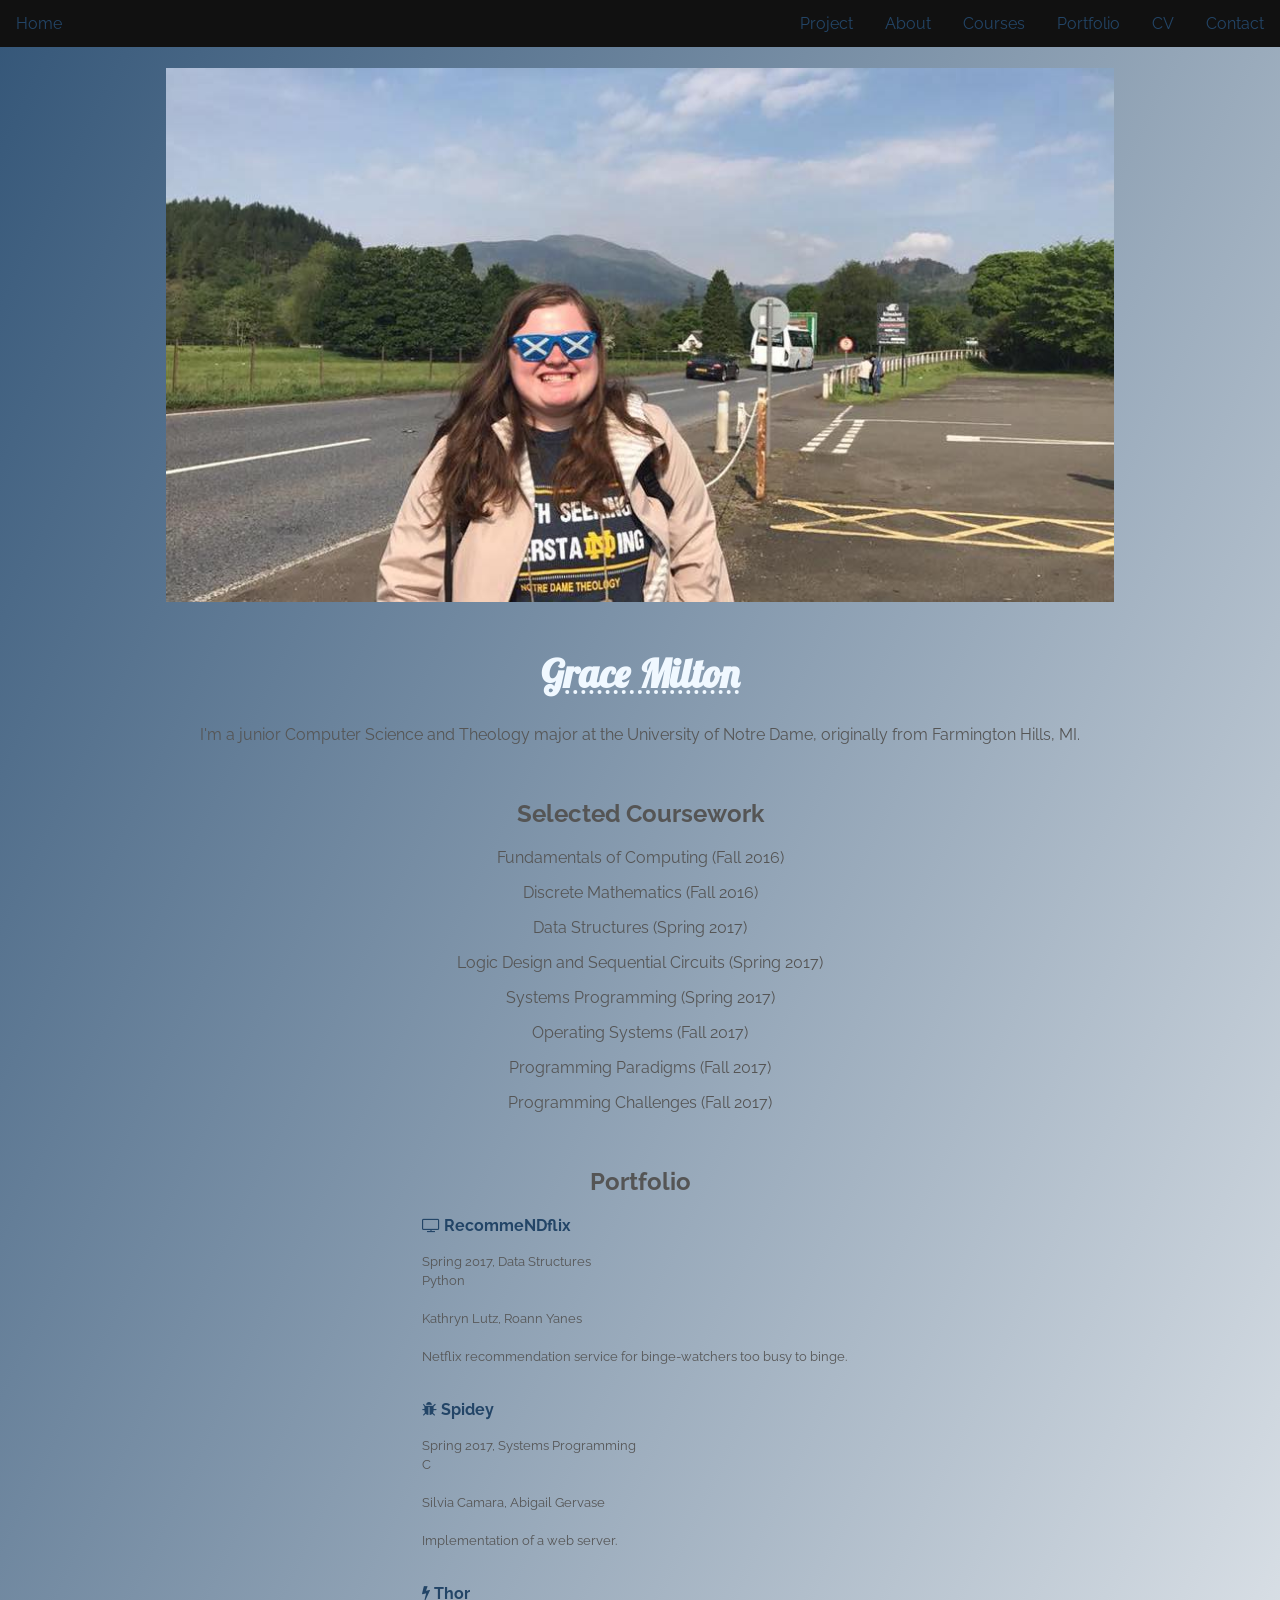
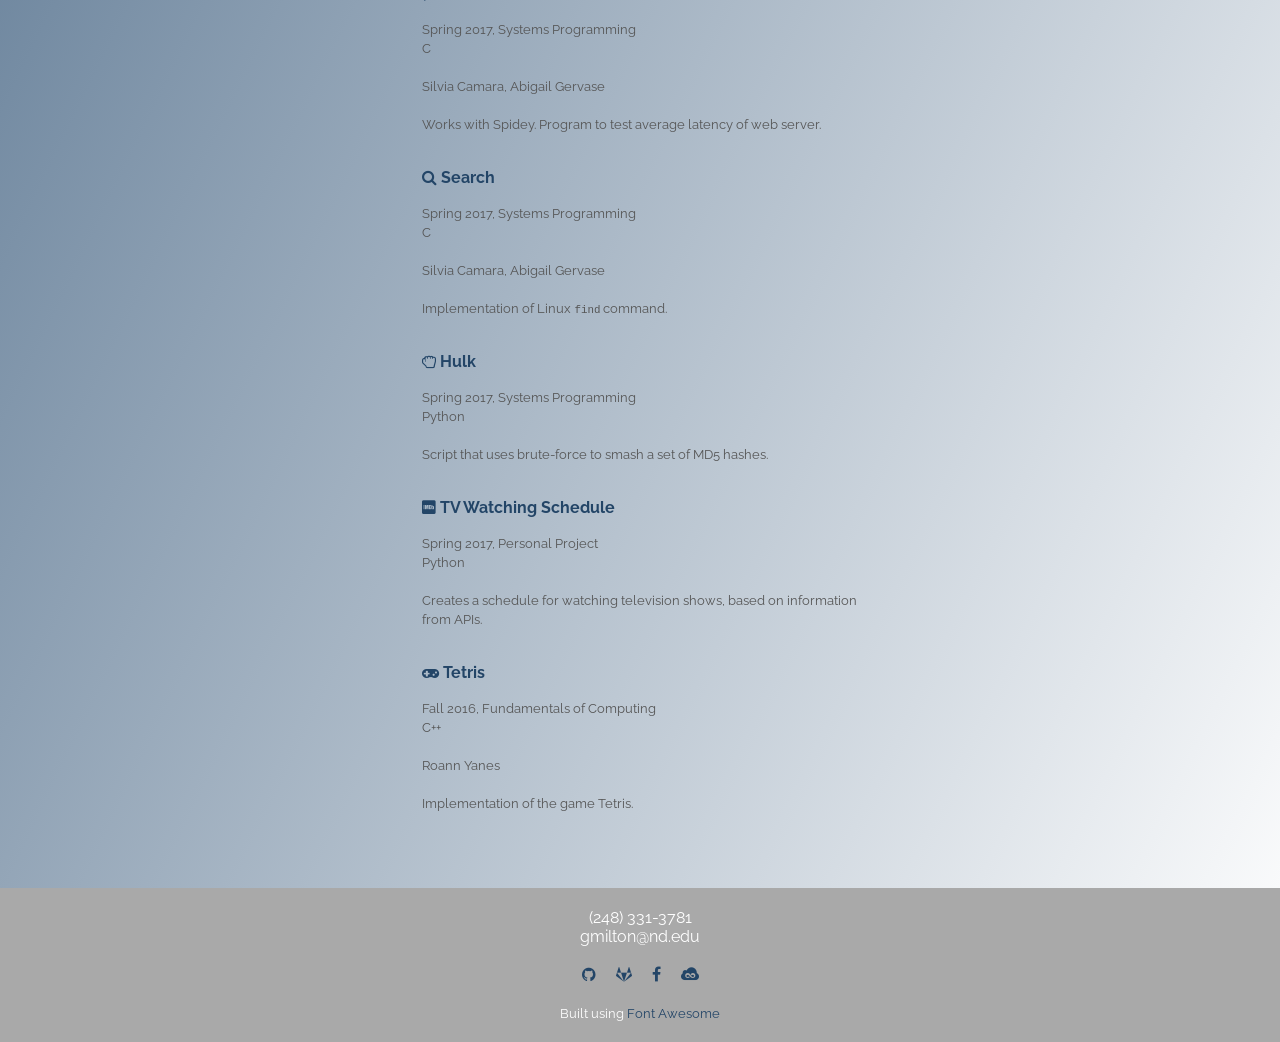
<file: index.html>
<!DOCTYPE html>
<html lang=en-UK>
<head>
  <title>Grace Milton</title>
  <link rel="stylesheet" href="styles.css">
  <script src="script.js"></script>
  <link href="https://fonts.googleapis.com/css?family=Lobster|Raleway" rel="stylesheet">
  <link rel="stylesheet" href="https://cdnjs.cloudflare.com/ajax/libs/font-awesome/4.7.0/css/font-awesome.min.css">
  <meta charset="UTF-8">
  <meta name="author" content="Grace Milton">
  <meta name="viewport" content="width=device-width, initial-scale=1.0">
</head>

<!-- FIX ALERT -->
<body="home">
  <ul id="nav">
    <li><a class="active" href="index.html#home">Home</a></li>
    <li style="float:right"><a href="#contact">Contact</a></li>
    <li style="float:right"><a href="Grace_Milton_Resume.pdf" target="_blank">CV</a></li>
    <li style="float:right"><a href="#portfolio">Portfolio</a></li>
    <li style="float:right"><a href="#courses">Courses</a></li>
    <li style="float:right"><a href="about.html">About</a></li>
    <li style="float:right"><a href="project.html">Project</a></li>
  </ul>
  <br><br>
  <header><img id="profile_photo" src="scotland.jpg" alt="scotland.jpg"></a></header>
  <h1 id="name"><abbr title="G$">Grace Milton</abbr></h1>
  <p>I'm a junior Computer Science and Theology major at the University of Notre Dame, originally from Farmington Hills, MI.</p>
  <br>
  <h2 id="courses">Selected Coursework</h2>
    <p>Fundamentals of Computing (Fall 2016)</p>
    <p>Discrete Mathematics (Fall 2016)</p>
    <p>Data Structures (Spring 2017)</p>
    <p>Logic Design and Sequential Circuits (Spring 2017)</p>
    <p>Systems Programming (Spring 2017)</p>
    <p>Operating Systems (Fall 2017)</p>
    <p>Programming Paradigms (Fall 2017)</p>
    <p>Programming Challenges (Fall 2017)</p>
  <br>
  <h2 id="portfolio">Portfolio</h2>
  <div id="projects">
    <p><a href="https://github.com/gmilton/DataStructuresProject" target="_blank"><i class="fa fa-television"></i> <strong>RecommeNDflix</strong></a></p>
    <p class="description"><small>Spring 2017, Data Structures</small></p>
    <p class="description"><small>Python</small></p>
    <br>
    <p class="description"><small>Kathryn Lutz, Roann Yanes</small></p>
    <br>
    <p class="description"><small>Netflix recommendation service for binge-watchers too busy to binge.</small></p>
    <br>
    <p><a href="https://gitlab.com/silvercam15/cse-20289-sp17-project02/tree/master" target="_blank"><i class="fa fa-bug"></i> <strong>Spidey</strong></a></p>
    <p class="description"><small>Spring 2017, Systems Programming</small></p>
    <p class="description"><small>C</small></p>
    <br>
    <p class="description"><small>Silvia Camara, Abigail Gervase</small></p>
    <br>
    <p class="description"><small>Implementation of a web server.</small></p>
    <br>
    <p><a href="https://gitlab.com/silvercam15/cse-20289-sp17-project02/tree/master" target="_blank"><i class="fa fa-bolt"></i> <strong>Thor</strong></a></p>
    <p class="description"><small>Spring 2017, Systems Programming</small></p>
    <p class="description"><small>C</small></p>
    <br>
    <p class="description"><small>Silvia Camara, Abigail Gervase</small></p>
    <br>
    <p class="description"><small>Works with Spidey. Program to test average latency of web server.</small></p>
    <br>
    <p><a href="https://gitlab.com/gmilton/cse-20289-sp17-project01/tree/master" target="_blank"><i class="fa fa-search"></i> <strong>Search</strong></a></p>
    <p class="description"><small>Spring 2017, Systems Programming</small></p>
    <p class="description"><small>C</small></p>
    <br>
    <p class="description"><small>Silvia Camara, Abigail Gervase</small></p>
    <br>
    <p class="description"><small>Implementation of Linux <kbd>find</kbd> command.</small></p>
    <br>
    <p><a href="https://gitlab.com/gmilton/cse-20289-sp17-assignments/tree/master/homework05" target="_blank"><i class="fa fa-hand-rock-o"></i> <strong>Hulk</strong></a></p>
    <p class="description"><small>Spring 2017, Systems Programming</small></p>
    <p class="description"><small>Python</small></p>
    <br>
    <p class="description"><small>Script that uses brute-force to smash a set of MD5 hashes.</small></p>
    <br>
    <p><a href="https://github.com/gmilton/TVWatchingSchedule" target="_blank"><i class="fa fa-imdb"></i> <strong>TV Watching Schedule</strong></a></p>
    <p class="description"><small>Spring 2017, Personal Project</small></p>
    <p class="description"><small>Python</small></p>
    <br>
    <p class="description"><small>Creates a schedule for watching television shows, based on information from APIs.</small></p>
    <br>
    <p><a href="https://github.com/gmilton/projects/tree/master/tetris" target="_blank"><i class="fa fa-gamepad"></i> <strong>Tetris</strong></a></p>
    <p class="description"><small>Fall 2016, Fundamentals of Computing</small></p>
    <p class="description"><small>C++</small></p>
    <br>
    <p class="description"><small>Roann Yanes</small></p>
    <br>
    <p class="description"><small>Implementation of the game Tetris.</small></p>
    <br>
  </div>
  <br><br><br>
  <footer id="contact">
    <span id="phone number">(248) 331-3781</span>
    <br>
    <p id="email">gmilton@nd.edu</p>
    <br>
    <a id="icon" href="https://github.com/gmilton" target="_blank"><i class="fa fa-github"></i></a>
    &nbsp&nbsp&nbsp
    <a href="https://gitlab.com/gmilton" target="_blank"><i class="fa fa-gitlab"></i></a>
    &nbsp&nbsp&nbsp
    <a href="https://facebook.com/grace.milton.98" target="_blank"><i class="fa fa-facebook"></i></a>
    &nbsp&nbsp&nbsp
    <a href="http://jsfiddle.net/user/gmilton/" target="_blank"><i class="fa fa-jsfiddle"></i></a>
    <br><br>
    <small>Built using <a href="http://fontawesome.io" target="_blank">Font Awesome</a></small>
  </footer>
</body>
</html>
</file>
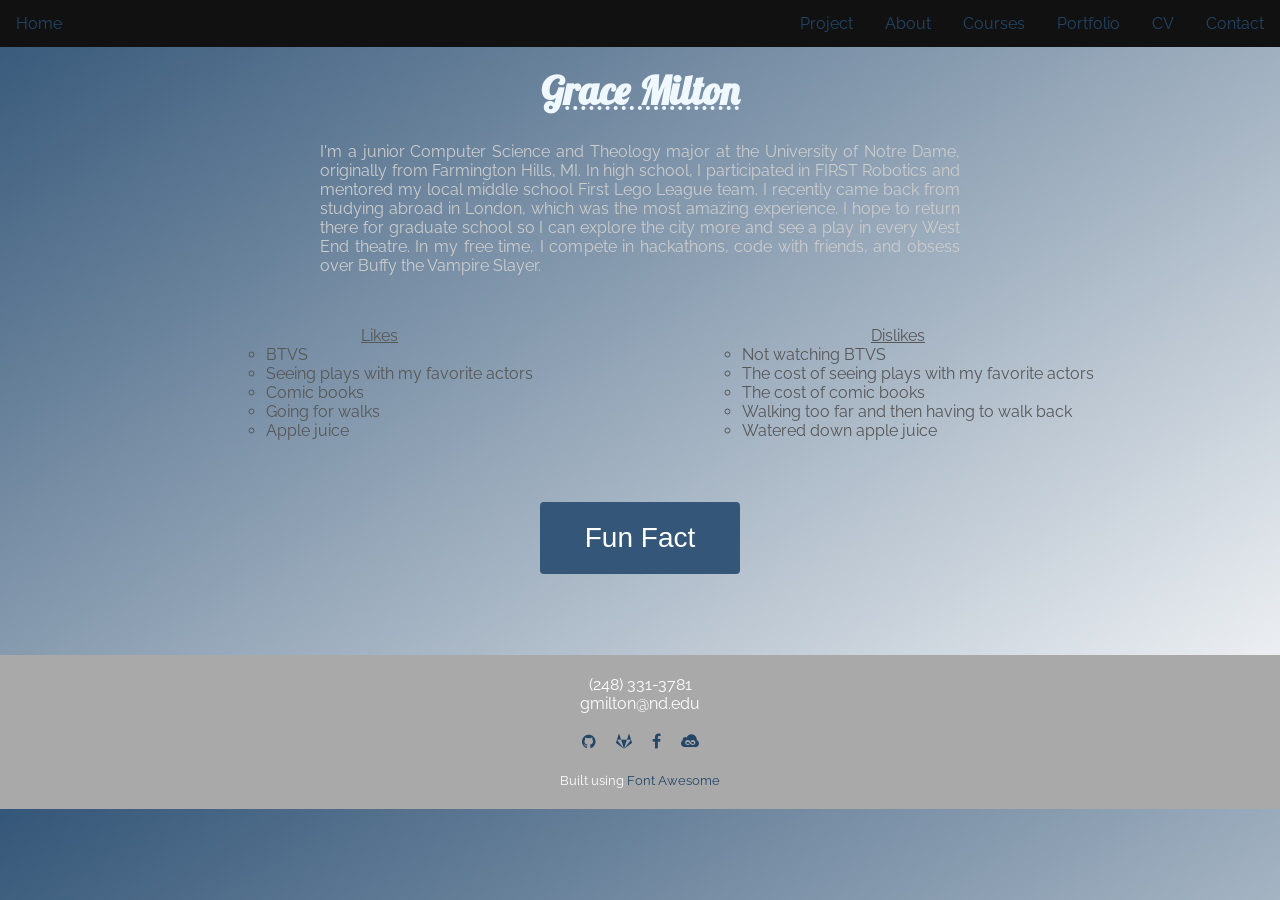
<file: about.html>
<!DOCTYPE html>
<!--Remember to make prettier with different fonts, like Lobster-->
<html lang=en-UK>
<head>
  <title>Grace Milton</title>
  <link rel="stylesheet" href="styles.css">
  <script src="script.js"></script>
  <link href="https://fonts.googleapis.com/css?family=Lobster|Raleway" rel="stylesheet">
  <link rel="stylesheet" href="https://cdnjs.cloudflare.com/ajax/libs/font-awesome/4.7.0/css/font-awesome.min.css">
  <meta charset="UTF-8">
  <meta name="description" content="My love for BTVS">
  <meta name="keywords" content="BTVS, Giles">
  <meta name="author" content="Grace Milton">
  <meta name="viewport" content="width=device-width, initial-scale=1.0">
</head>
<body>
  <ul id="nav">
    <li><a class="active" href="index.html#top">Home</a></li>
    <li style="float:right"><a href="index.html#contact">Contact</a></li>
    <li style="float:right"><a href="Grace_Milton_Resume.pdf" target="_blank">CV</a></li>
    <li style="float:right"><a href="index.html#portfolio">Portfolio</a></li>
    <li style="float:right"><a href="index.html#courses">Courses</a></li>
    <li style="float:right"><a href="about.html">About</a></li>
    <li style="float:right"><a href="project.html">Project</a></li>
  </ul>
  <br><br>
  <h1 id="name"><abbr title="G$">Grace Milton</abbr></h1>
  <p id="bio">I'm a junior Computer Science and Theology major at the University of Notre Dame,
    originally from Farmington Hills, MI. In high school, I participated in FIRST Robotics
    and mentored my local middle school First Lego League team. I recently came
    back from studying abroad in London, which was the most amazing experience. I
    hope to return there for graduate school so I can explore the city more and see a
    play in every West End theatre. In my free time, I compete in hackathons, code with
    friends, and obsess over Buffy the Vampire Slayer.</p>
  <br>
  <ul id="likes">
    <li id="lk">Likes
      <ul>
        <li>BTVS</li><br>
        <li>Seeing plays with my favorite actors</li><br>
        <li>Comic books</li><br>
        <li>Going for walks</li><br>
        <li>Apple juice</li><br>
      </ul>
    </li>
    <li id="dl" style="float:right">Dislikes
      <ul>
        <li>Not watching BTVS</li><br>
        <li>The cost of seeing plays with my favorite actors</li><br>
        <li>The cost of comic books</li><br>
        <li>Walking too far and then having to walk back</li><br>
        <li>Watered down apple juice</li><br>
      </ul>
    </li>
  </ul>
  <br><br><br><br><br><br><br><br><br>
  <button id="ff_button" onclick="reveal();" class="button" style="vertical-align:middle"><span>Fun Fact </span></button>
  <h2 id="ff_title" style="display:none">Fun Fact</h2>
  <div id="ff" style="display:none">
    <p id="funfact">Fun Fact: When I was in London, I got the chance to see not just one,
        but three different plays with three of my favorite actors.
        I saw Anthony Stewart Head in <i>Love in Idleness</i>,
        David Tennant in <i>Don Juan in Soho</i>,
        and Andrew Scott in <i>Hamlet</i>.</p>
    <br>
    <button id="leftarrow" onclick="plusDivs(-1)" style="float:left">&#10094;</button>
    <a href="http://www.imdb.com/name/nm0372117/" target="_blank"><img id=anthony class="mySlides" src="anthonyhead.jpg" ></a>
    <a href="http://www.imdb.com/name/nm0855039/" target="_blank"><img id=david class="mySlides" src="davidtennant.jpg" ></a>
    <a href="http://www.imdb.com/name/nm0778831/" target="_blank"><img id=andrew class="mySlides" src="andrewscott.jpg" ></a>
    <script>
      var slideIndex = 1;
      showDivs(slideIndex);
    </script>
    <button id="rightarrow" onclick="plusDivs(1)" style="float:right">&#10095;</button>
  </div>
  <br><br><br><br><br>
  <footer id="contact">
    <span id="phone number">(248) 331-3781</span>
    <br>
    <p id="email">gmilton@nd.edu</p>
    <br>
    <a id="icon" href="https://github.com/gmilton" target="_blank"><i class="fa fa-github"></i></a>
    &nbsp&nbsp&nbsp
    <a href="https://gitlab.com/gmilton" target="_blank"><i class="fa fa-gitlab"></i></a>
    &nbsp&nbsp&nbsp
    <a href="https://facebook.com/grace.milton.98" target="_blank"><i class="fa fa-facebook"></i></a>
    &nbsp&nbsp&nbsp
    <a href="http://jsfiddle.net/user/gmilton/" target="_blank"><i class="fa fa-jsfiddle"></i></a>
    <br><br>
    <small>Built using <a href="http://fontawesome.io" target="_blank">Font Awesome</a></small>
  </footer>
</body>
</html>
</file>
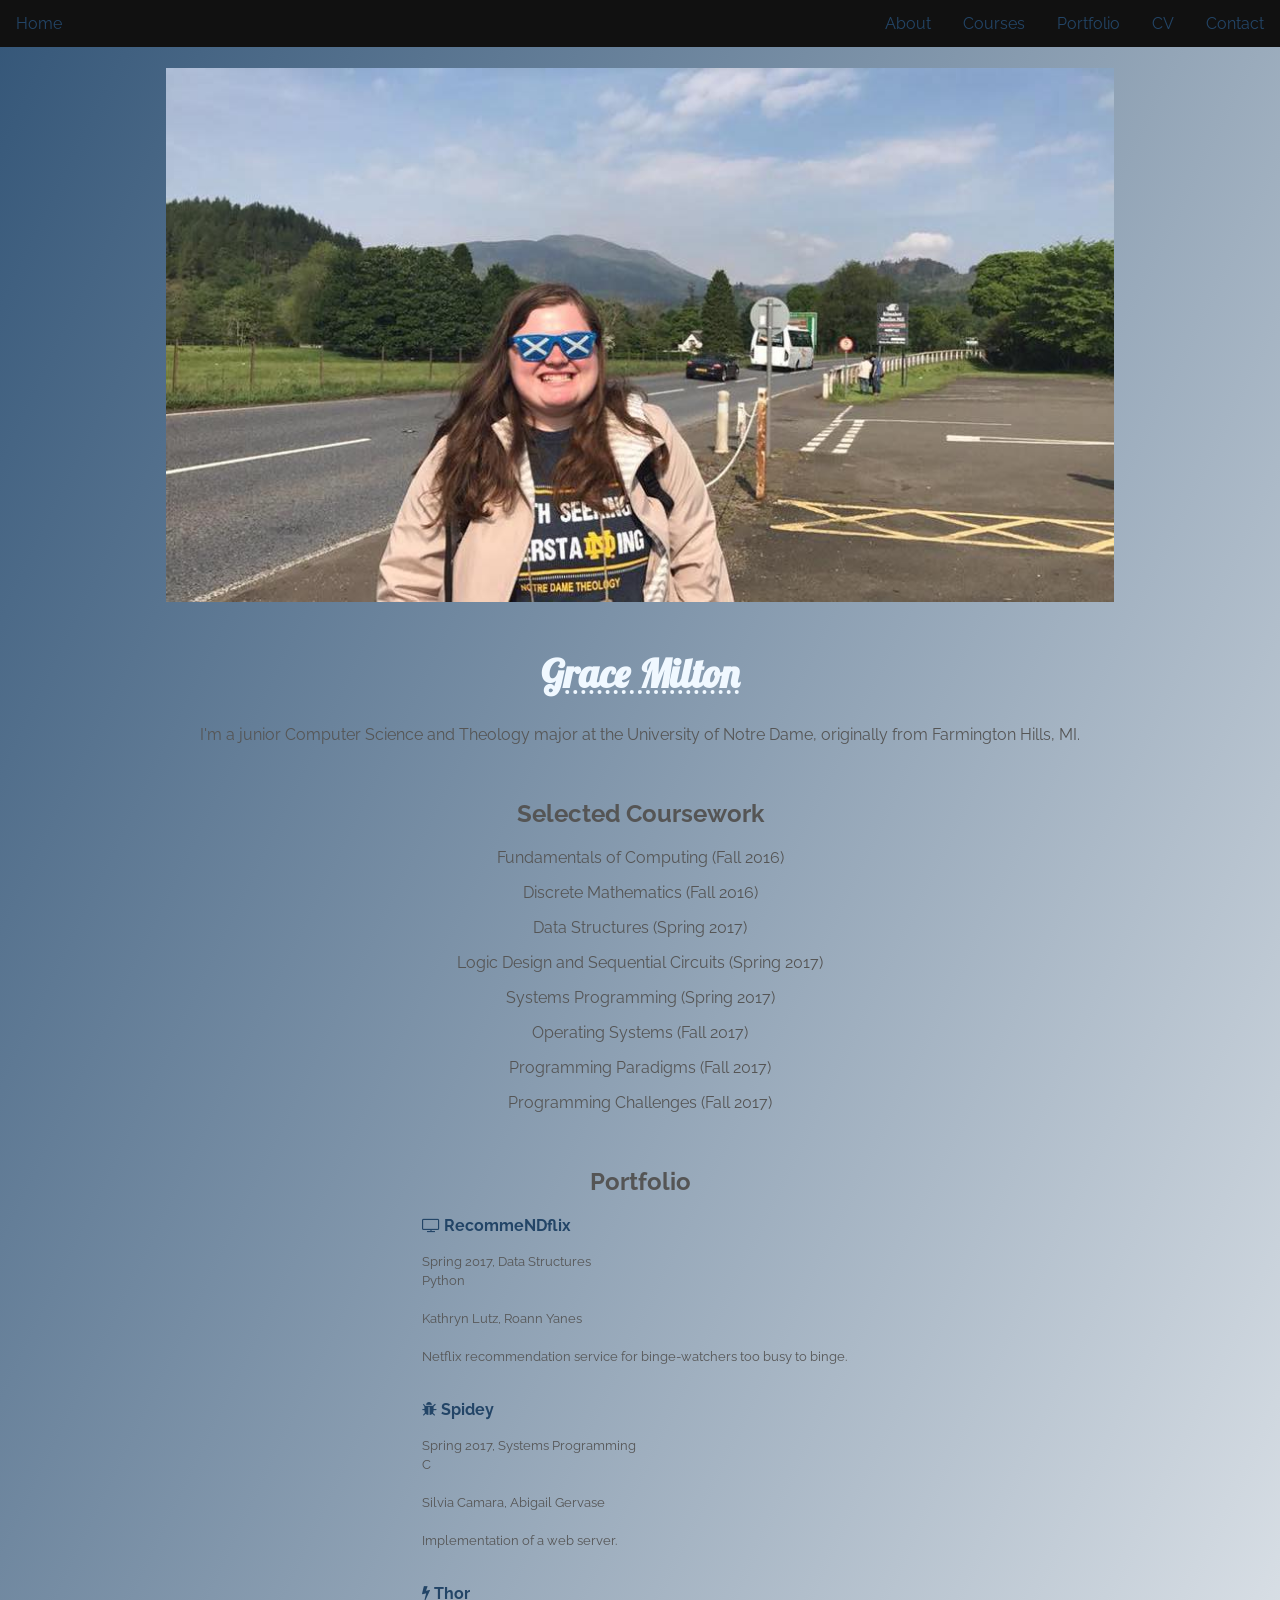
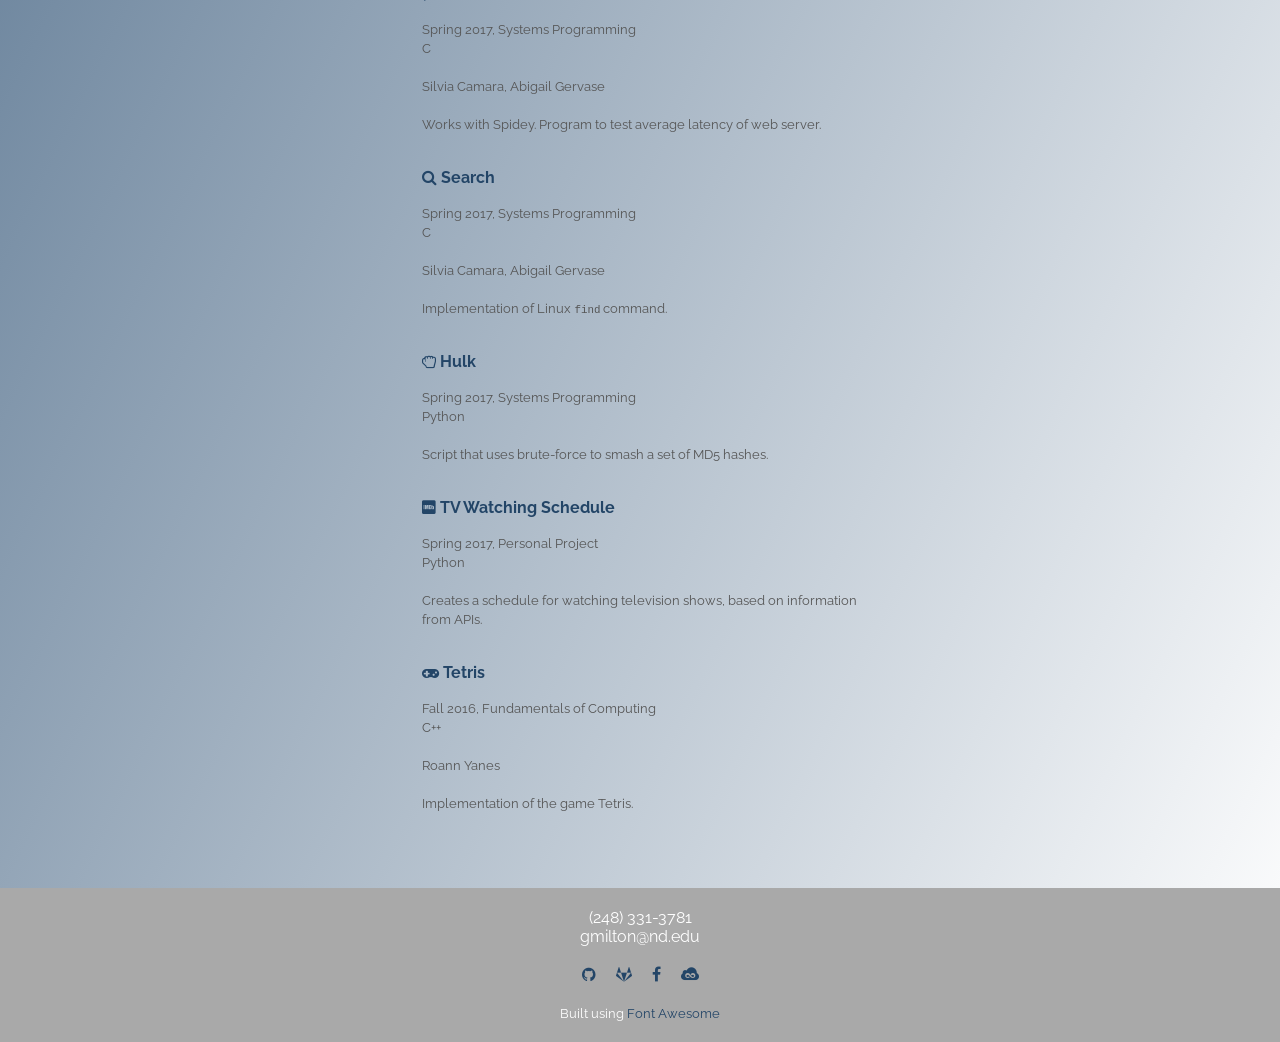
<file: project.html>
<!DOCTYPE html>
<html lang=en-UK>
<head>
  <title>Grace Milton</title>
  <link rel="stylesheet" href="styles.css">
  <script src="project.py"></script>
  <link href="https://fonts.googleapis.com/css?family=Lobster|Raleway" rel="stylesheet">
  <link rel="stylesheet" href="https://cdnjs.cloudflare.com/ajax/libs/font-awesome/4.7.0/css/font-awesome.min.css">
  <meta charset="UTF-8">
  <meta name="author" content="Grace Milton">
  <meta name="viewport" content="width=device-width, initial-scale=1.0">
</head>

<!-- FIX ALERT -->
<body="home">
  <ul id="nav">
    <li><a class="active" href="index.html#home">Home</a></li>
    <li style="float:right"><a href="#contact">Contact</a></li>
    <li style="float:right"><a href="Grace_Milton_Resume.pdf" target="_blank">CV</a></li>
    <li style="float:right"><a href="#portfolio">Portfolio</a></li>
    <li style="float:right"><a href="#courses">Courses</a></li>
    <li style="float:right"><a href="about.html">About</a></li>
  </ul>
  <br><br>
  <header><img id="profile_photo" src="scotland.jpg" alt="scotland.jpg"></a></header>
  <h1 id="name"><abbr title="G$">Grace Milton</abbr></h1>
  <p>I'm a junior Computer Science and Theology major at the University of Notre Dame, originally from Farmington Hills, MI.</p>
  <br>
  <h2 id="courses">Selected Coursework</h2>
    <p>Fundamentals of Computing (Fall 2016)</p>
    <p>Discrete Mathematics (Fall 2016)</p>
    <p>Data Structures (Spring 2017)</p>
    <p>Logic Design and Sequential Circuits (Spring 2017)</p>
    <p>Systems Programming (Spring 2017)</p>
    <p>Operating Systems (Fall 2017)</p>
    <p>Programming Paradigms (Fall 2017)</p>
    <p>Programming Challenges (Fall 2017)</p>
  <br>
  <h2 id="portfolio">Portfolio</h2>
  <div id="projects">
    <p><a href="https://github.com/gmilton/DataStructuresProject" target="_blank"><i class="fa fa-television"></i> <strong>RecommeNDflix</strong></a></p>
    <p class="description"><small>Spring 2017, Data Structures</small></p>
    <p class="description"><small>Python</small></p>
    <br>
    <p class="description"><small>Kathryn Lutz, Roann Yanes</small></p>
    <br>
    <p class="description"><small>Netflix recommendation service for binge-watchers too busy to binge.</small></p>
    <br>
    <p><a href="https://gitlab.com/silvercam15/cse-20289-sp17-project02/tree/master" target="_blank"><i class="fa fa-bug"></i> <strong>Spidey</strong></a></p>
    <p class="description"><small>Spring 2017, Systems Programming</small></p>
    <p class="description"><small>C</small></p>
    <br>
    <p class="description"><small>Silvia Camara, Abigail Gervase</small></p>
    <br>
    <p class="description"><small>Implementation of a web server.</small></p>
    <br>
    <p><a href="https://gitlab.com/silvercam15/cse-20289-sp17-project02/tree/master" target="_blank"><i class="fa fa-bolt"></i> <strong>Thor</strong></a></p>
    <p class="description"><small>Spring 2017, Systems Programming</small></p>
    <p class="description"><small>C</small></p>
    <br>
    <p class="description"><small>Silvia Camara, Abigail Gervase</small></p>
    <br>
    <p class="description"><small>Works with Spidey. Program to test average latency of web server.</small></p>
    <br>
    <p><a href="https://gitlab.com/gmilton/cse-20289-sp17-project01/tree/master" target="_blank"><i class="fa fa-search"></i> <strong>Search</strong></a></p>
    <p class="description"><small>Spring 2017, Systems Programming</small></p>
    <p class="description"><small>C</small></p>
    <br>
    <p class="description"><small>Silvia Camara, Abigail Gervase</small></p>
    <br>
    <p class="description"><small>Implementation of Linux <kbd>find</kbd> command.</small></p>
    <br>
    <p><a href="https://gitlab.com/gmilton/cse-20289-sp17-assignments/tree/master/homework05" target="_blank"><i class="fa fa-hand-rock-o"></i> <strong>Hulk</strong></a></p>
    <p class="description"><small>Spring 2017, Systems Programming</small></p>
    <p class="description"><small>Python</small></p>
    <br>
    <p class="description"><small>Script that uses brute-force to smash a set of MD5 hashes.</small></p>
    <br>
    <p><a href="https://github.com/gmilton/TVWatchingSchedule" target="_blank"><i class="fa fa-imdb"></i> <strong>TV Watching Schedule</strong></a></p>
    <p class="description"><small>Spring 2017, Personal Project</small></p>
    <p class="description"><small>Python</small></p>
    <br>
    <p class="description"><small>Creates a schedule for watching television shows, based on information from APIs.</small></p>
    <br>
    <p><a href="https://github.com/gmilton/projects/tree/master/tetris" target="_blank"><i class="fa fa-gamepad"></i> <strong>Tetris</strong></a></p>
    <p class="description"><small>Fall 2016, Fundamentals of Computing</small></p>
    <p class="description"><small>C++</small></p>
    <br>
    <p class="description"><small>Roann Yanes</small></p>
    <br>
    <p class="description"><small>Implementation of the game Tetris.</small></p>
    <br>
  </div>
  <br><br><br>
  <footer id="contact">
    <span id="phone number">(248) 331-3781</span>
    <br>
    <p id="email">gmilton@nd.edu</p>
    <br>
    <a id="icon" href="https://github.com/gmilton" target="_blank"><i class="fa fa-github"></i></a>
    &nbsp&nbsp&nbsp
    <a href="https://gitlab.com/gmilton" target="_blank"><i class="fa fa-gitlab"></i></a>
    &nbsp&nbsp&nbsp
    <a href="https://facebook.com/grace.milton.98" target="_blank"><i class="fa fa-facebook"></i></a>
    &nbsp&nbsp&nbsp
    <a href="http://jsfiddle.net/user/gmilton/" target="_blank"><i class="fa fa-jsfiddle"></i></a>
    <br><br>
    <small>Built using <a href="http://fontawesome.io" target="_blank">Font Awesome</a></small>
  </footer>
</body>
</html>
</file>
<file: styles.css>
body {
  background: linear-gradient(to bottom right, #345678, white);
  color: #555555;
  text-align: center;
  font-family: 'Raleway', sans-serif;
  margin: 0;
  height: 100%;
}

h1 {
  color: aliceblue;
}

#name, #ff_title {
  font-family: 'Lobster', cursive;
  font-size: 250%;
}
#current {
  font-family: 'Raleway', sans-serif;
}
#episode {
  font-family: 'Lobster', cursive;
}
#Ripper {
  font-family: 'Lobster', cursive;
}
a:link {
  color: #234567;
  background-color: transparent;
  text-decoration: none;
}

a:visited {
  color: #234567;
  background-color: transparent;
  text-decoration: none;
}

a:hover {
  background-color: transparent;
}

a:active {
  color: dimgrey;
  background-color: transparent;
}

#nav {
  list-style-type: none;
  margin: 0;
  padding: 0;
  overflow: hidden;
  background-color: #111;
  position: fixed;
  top: 0;
  width: 100%;
}

li {
  float: left;
}

li a {
  display: block;
  color: white;
  text-align: center;
  padding: 14px 16px;
  text-decoration: none;
}

li a:hover:not(.active) {
  background-color: #333;
}

.active {
  background-color: #333;
}

#giles_button {
  border-radius: 25px;
  background-color: white;
  color: black;
  font-family: 'Raleway', sans-serif;
}

#spike_button {
  border-radius: 25px;
  background-color: white;
  color: black;
  font-family: 'Raleway', sans-serif;
}

header {
  padding: 1em;
  padding-top: 30px;
  color: aliceblue;
  background: transparent;
  clear: left;
  text-align: center;
}

#projects {
  text-align: left;
  margin-left: 33%;
  margin-right: 33%;
}

p.description {
  margin-top: 0;
  margin-bottom: 0;
}

footer {
  background: darkgrey;
  color:white;
  padding: 20px;
}

#email {
  padding-top: 0px;
  margin-top: 0px;
  margin-bottom: 0px;
  padding-bottom: 0px;
}

#bio {
  color: #cdcdcd;
  text-align: justify;
  margin-left: 25%;
  margin-right: 25%;
}

#likes {
  list-style-type: none;
}

#lk {
  margin-left: 15%;
  list-style-type: none;
  text-decoration: underline;
  color: #565656;
}

#dl {
  margin-right: 15%;
  list-style-type: none;
  text-decoration: underline;
  color: #565656;
}

#funfact {
  color: #565656;
  text-align: justify;
  margin-left: 30%;
  margin-right: 31%;
}

#anthony, #david {
  width: 25%;
}

#andrew {
  width: 33%;
}

#zoomed {
  width: 78%;
}

#profile_photo {
  width: 76%;
}

#leftarrow {
  margin-left: 25%;
  margin-top: 15%;
  font-size: 200%;
}

#rightarrow {
  margin-right: 25%;
  margin-top: 15%;
  font-size: 200%;
}

#myslides {
  margin-right: 400px;
}

.button {
  display: inline-block;
  border-radius: 4px;
  background-color: #345678;
  border: none;
  color: #FFFFFF;
  text-align: center;
  font-size: 28px;
  padding: 20px;
  width: 200px;
  transition: all 0.5s;
  cursor: pointer;
  margin: 5px;
}

.button span {
  cursor: pointer;
  display: inline-block;
  position: relative;
  transition: 0.5s;
}

.button span:after {
  content: '\00bb';
  position: absolute;
  opacity: 0;
  top: 0;
  right: -20px;
  transition: 0.5s;
}

.button:hover span {
  padding-right: 25px;
}

.button:hover span:after {
  opacity: 1;
  right: 0;
}
</file>
